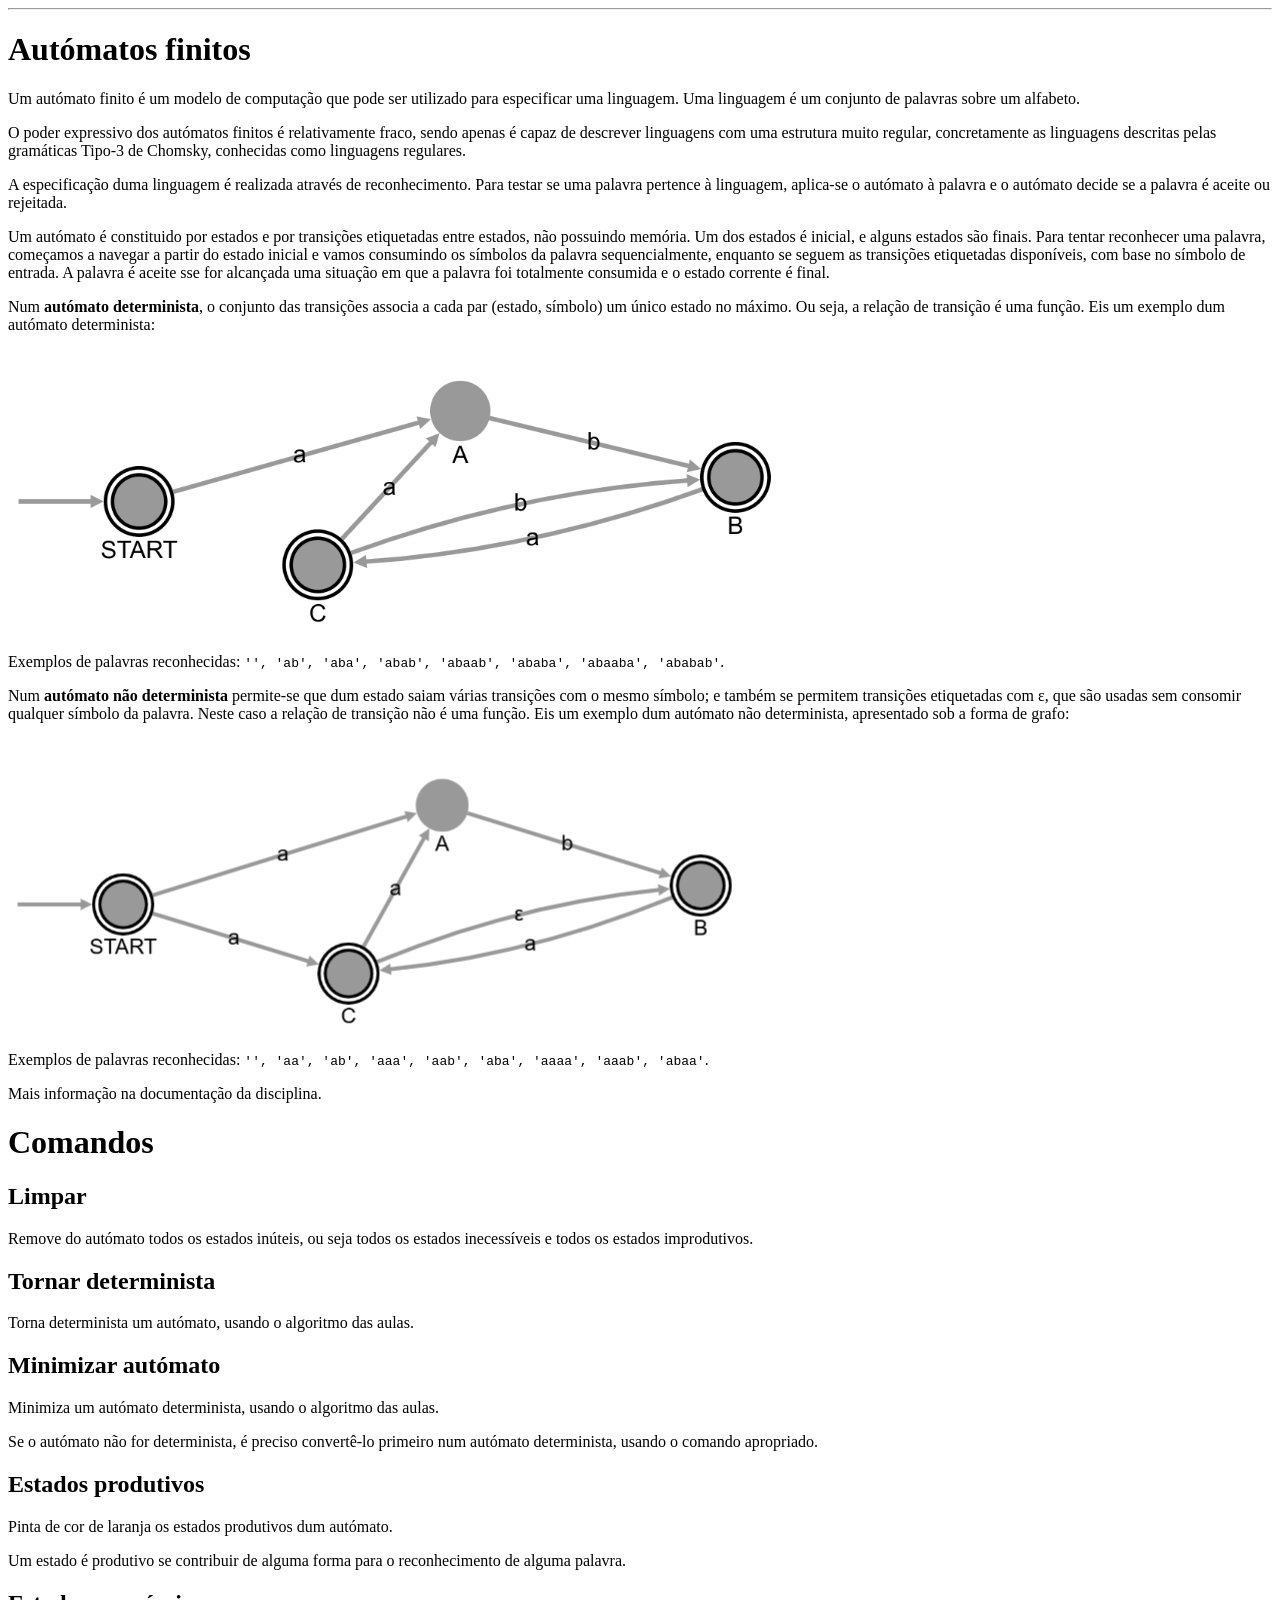
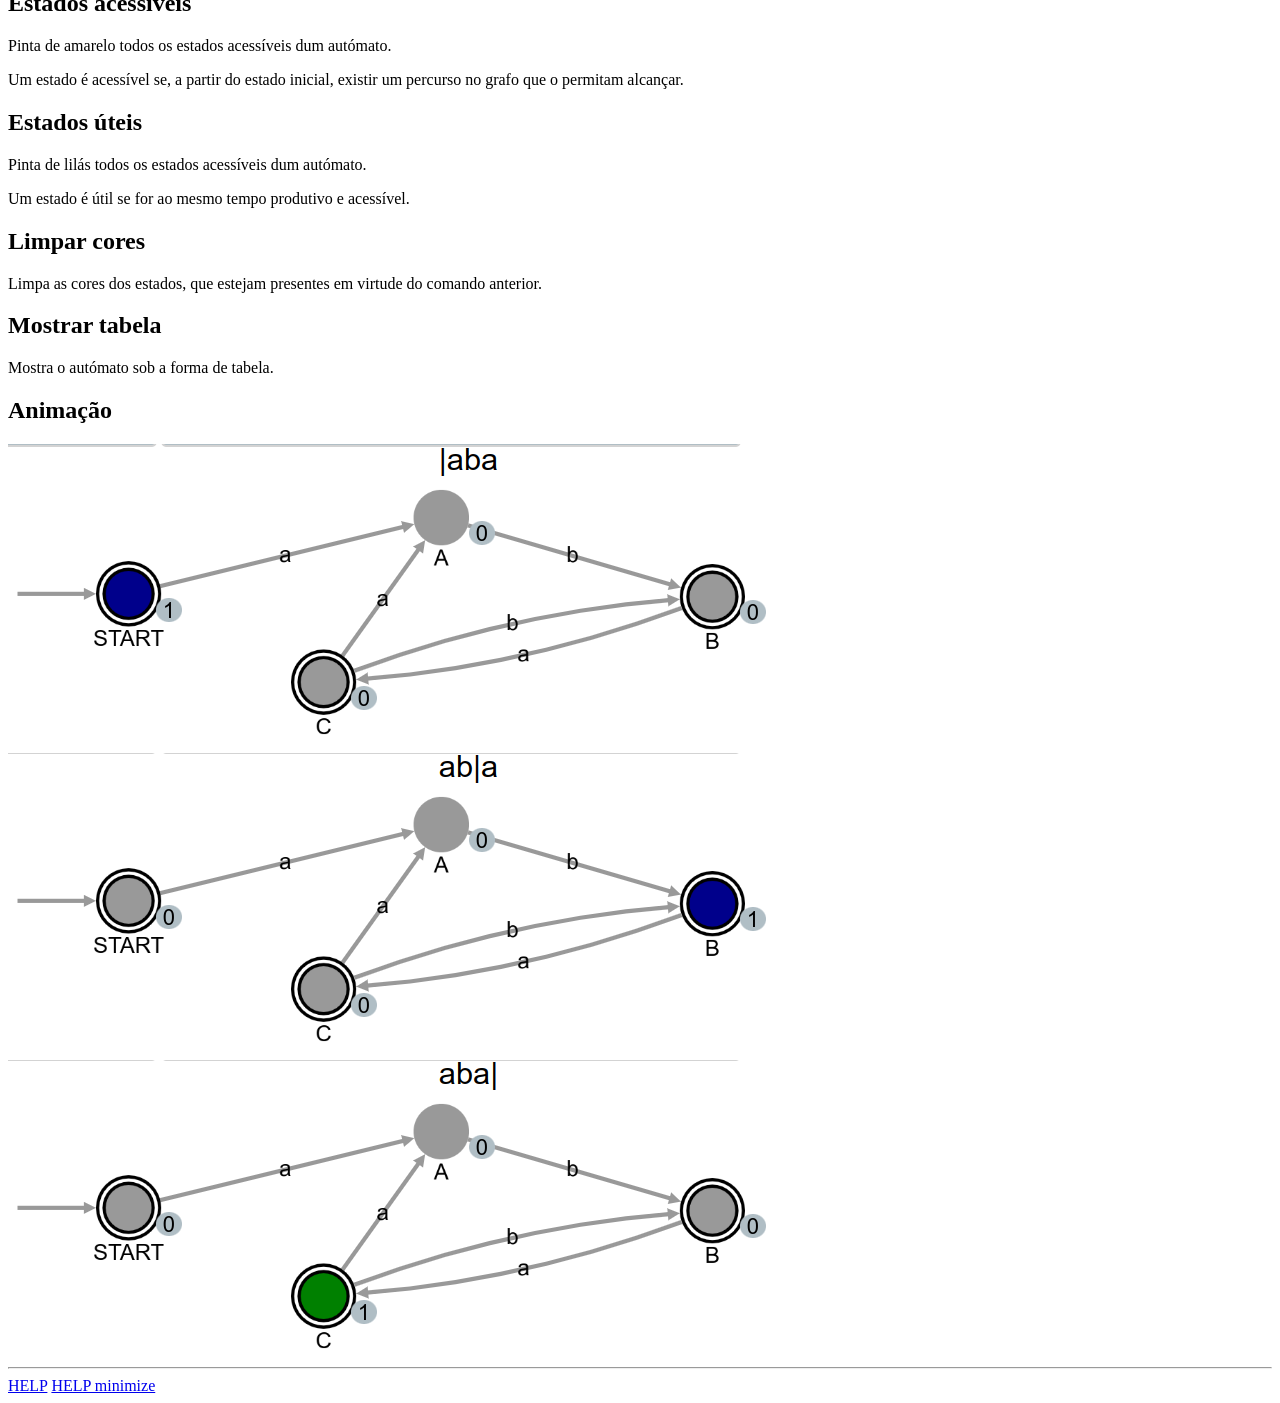
<file: OFLAT/OFLAT/html_pages/cfg_pt.html>
<head><meta charset="UTF-8"></head>
<body text="#000000" bgcolor="#FFFFFF" link="#0000EE" vlink="#551A8B" alink="#FF0000">

<HR><h1>Autómatos finitos</h1>


<p> Um autómato finito é um modelo de computação que pode ser utilizado para especificar uma linguagem. Uma linguagem é um conjunto de palavras sobre um alfabeto.

<p> O poder expressivo dos autómatos finitos é relativamente fraco, sendo apenas é capaz de descrever linguagens com uma estrutura muito regular, concretamente as linguagens descritas pelas gramáticas Tipo-3 de Chomsky, conhecidas como linguagens regulares.

<p>A especificação duma linguagem é realizada através de reconhecimento. Para testar se uma palavra pertence à linguagem, aplica-se o autómato à palavra e o autómato decide se a palavra é aceite ou rejeitada.

<p>Um autómato é constituido por estados e por transições etiquetadas entre estados, não possuindo memória. Um dos estados é inicial, e alguns estados são finais. Para tentar reconhecer uma palavra, começamos a navegar a partir do estado inicial e vamos consumindo os símbolos da palavra sequencialmente, enquanto se seguem as transições etiquetadas disponíveis, com base no símbolo de entrada. A palavra é aceite sse for alcançada uma situação em que a palavra foi totalmente consumida e o estado corrente é final.

<p>Num <b>autómato determinista</b>, o conjunto das transições associa a cada par (estado, símbolo) um único estado no máximo. Ou seja, a relação de transição é uma função. Eis um exemplo dum autómato determinista:

<p><img src="images/fa1.png"></img>

<p>Exemplos de palavras reconhecidas: <tt>'', 'ab', 'aba', 'abab', 'abaab', 'ababa', 'abaaba', 'ababab'</tt>.

<p>Num <b>autómato não determinista</b> permite-se que dum estado saiam várias transições com o mesmo símbolo; e também se permitem transições etiquetadas com ε, que são usadas sem consomir qualquer símbolo da palavra. Neste caso a relação de transição não é uma função. Eis um exemplo dum autómato não determinista, apresentado sob a forma de grafo:

<p><img src="images/fa3.png"></img>

<p>Exemplos de palavras reconhecidas: <tt>'', 'aa', 'ab', 'aaa', 'aab', 'aba', 'aaaa', 'aaab', 'abaa'</tt>.

<p>Mais informação na documentação da disciplina.





<h1>Comandos</h1>


<A NAME="Clean">
<h2>Limpar</h2>

Remove do autómato todos os estados inúteis, ou seja todos os estados inecessíveis e todos os estados improdutivos.




<h2>Tornar determinista</h2>

Torna determinista um autómato, usando o algoritmo das aulas.


<A NAME="Minimize">
<h2>Minimizar autómato</h2>

Minimiza um autómato determinista, usando o algoritmo das aulas.

<p> Se o autómato não for determinista, é preciso convertê-lo primeiro num autómato determinista, usando o comando apropriado.





<A NAME="Productive">
<h2>Estados produtivos</h2>

Pinta de cor de laranja os estados produtivos dum autómato.

<p>Um estado é produtivo se contribuir de alguma forma para o reconhecimento de alguma palavra.



<A NAME="Accessible">
<h2>Estados acessíveis</h2>

Pinta de amarelo todos os estados acessíveis dum autómato.

<p>Um estado é acessível se, a partir do estado inicial, existir um percurso no grafo que o permitam alcançar.


<A NAME="Usefull">
<h2>Estados úteis</h2>

Pinta de lilás todos os estados acessíveis dum autómato.

<p>Um estado é útil se for ao mesmo tempo produtivo e acessível.



<A NAME="CleanColors">
<h2>Limpar cores</h2>

Limpa as cores dos estados, que estejam presentes em virtude do comando anterior.



<A NAME="Clean">
<h2>Mostrar tabela</h2>

Mostra o autómato sob a forma de tabela.



<A NAME="Animation">
<h2>Animação</h2>


<p><img src="images/fa_a1.png"></img>
<p><img src="images/fa_a2.png"></img>
<p><img src="images/fa_a3.png"></img>

<HR>




<a href="https://ctp.fct.unl.pt/OFLAT/help/fa_pt.html">HELP</a>
<a href="https://ctp.fct.unl.pt/OFLAT/help/fa_pt.html#Minimize">HELP minimize</a>
</file>
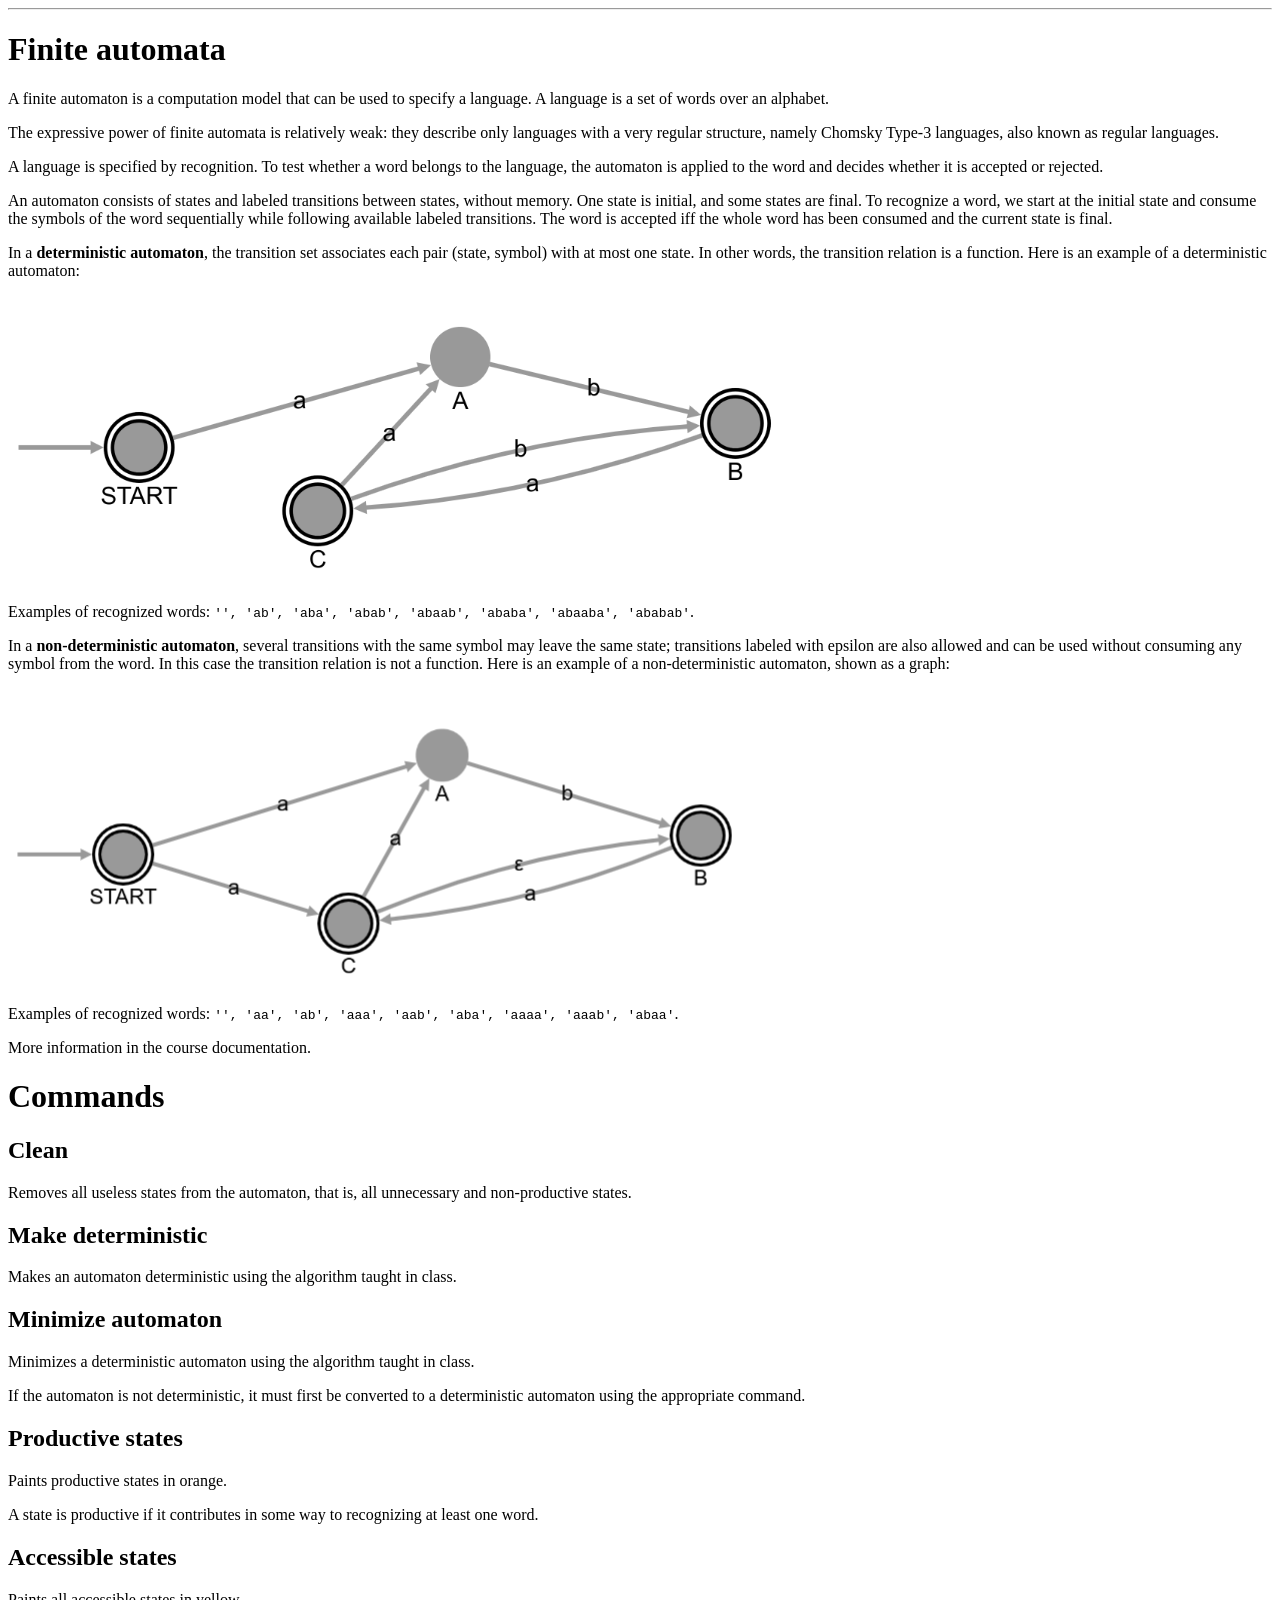
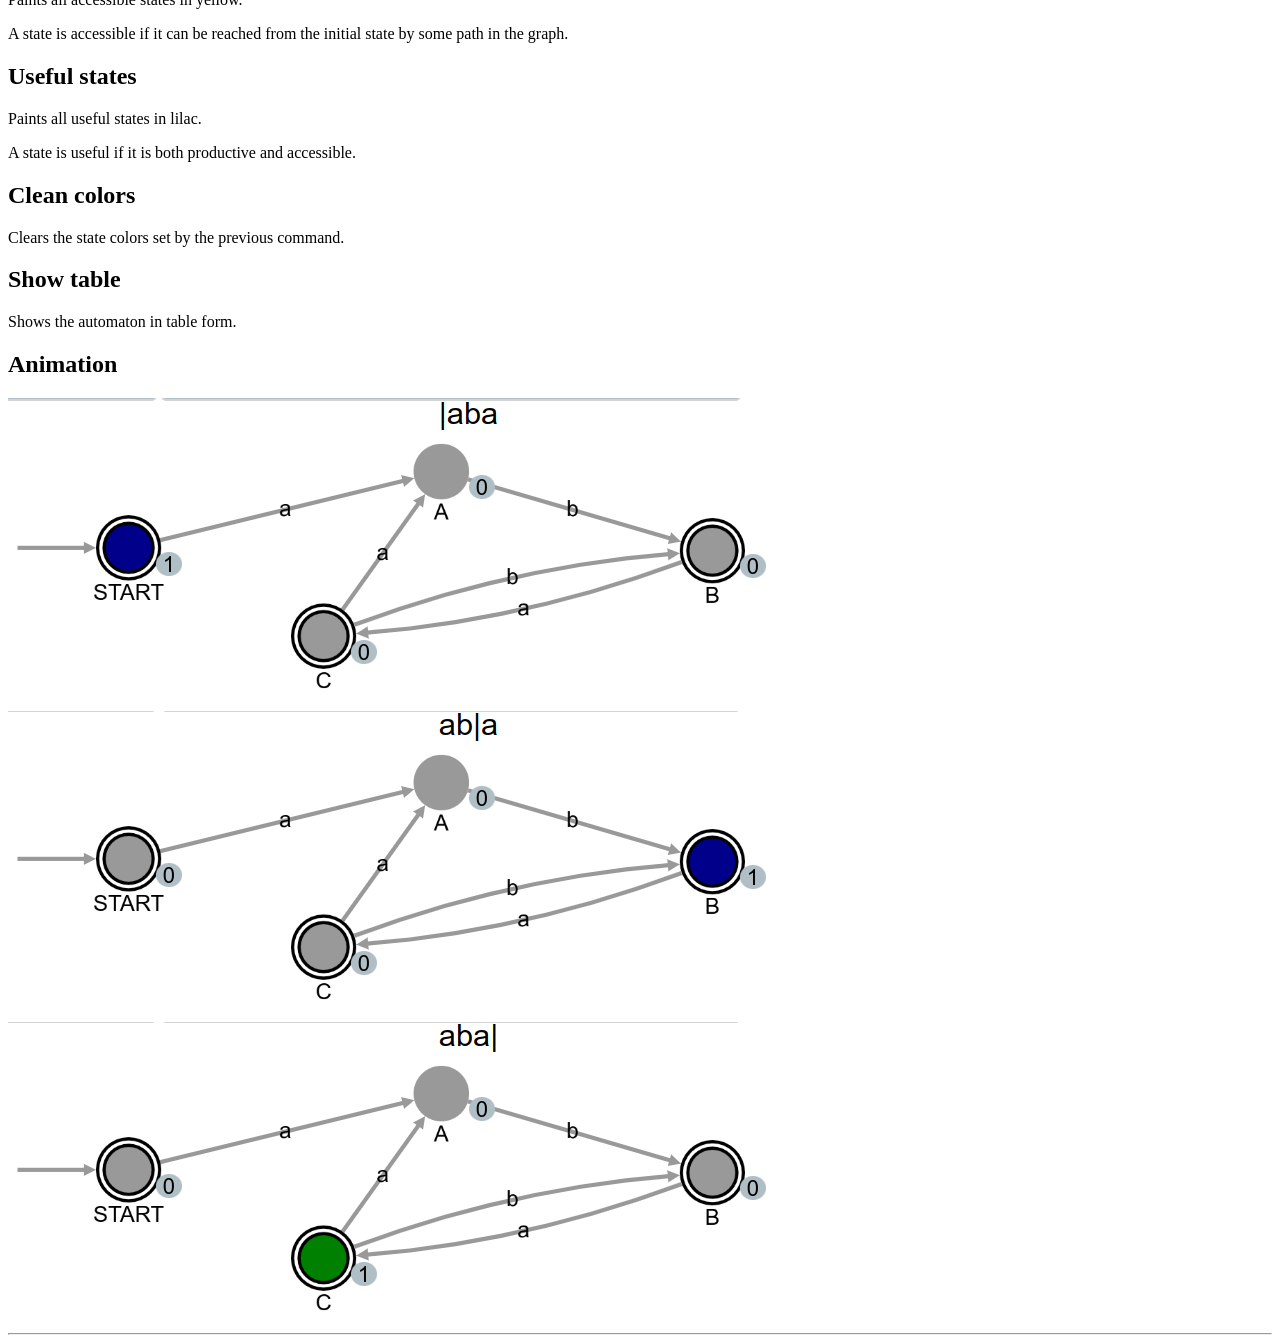
<file: OFLAT/OFLAT/html_pages/fa_en.html>
<!DOCTYPE html>
<html>
<head><meta charset="UTF-8"></head>
<body text="#000000" bgcolor="#FFFFFF" link="#0000EE" vlink="#551A8B" alink="#FF0000">

<HR><h1>Finite automata</h1>

<p>A finite automaton is a computation model that can be used to specify a language. A language is a set of words over an alphabet.

<p>The expressive power of finite automata is relatively weak: they describe only languages with a very regular structure, namely Chomsky Type-3 languages, also known as regular languages.

<p>A language is specified by recognition. To test whether a word belongs to the language, the automaton is applied to the word and decides whether it is accepted or rejected.

<p>An automaton consists of states and labeled transitions between states, without memory. One state is initial, and some states are final. To recognize a word, we start at the initial state and consume the symbols of the word sequentially while following available labeled transitions. The word is accepted iff the whole word has been consumed and the current state is final.

<p>In a <b>deterministic automaton</b>, the transition set associates each pair (state, symbol) with at most one state. In other words, the transition relation is a function. Here is an example of a deterministic automaton:

<p><img src="images/fa1.png"></img>

<p>Examples of recognized words: <tt>'', 'ab', 'aba', 'abab', 'abaab', 'ababa', 'abaaba', 'ababab'</tt>.

<p>In a <b>non-deterministic automaton</b>, several transitions with the same symbol may leave the same state; transitions labeled with epsilon are also allowed and can be used without consuming any symbol from the word. In this case the transition relation is not a function. Here is an example of a non-deterministic automaton, shown as a graph:

<p><img src="images/fa3.png"></img>

<p>Examples of recognized words: <tt>'', 'aa', 'ab', 'aaa', 'aab', 'aba', 'aaaa', 'aaab', 'abaa'</tt>.

<p>More information in the course documentation.

<h1>Commands</h1>

<A NAME="Clean">
<h2>Clean</h2>
Removes all useless states from the automaton, that is, all unnecessary and non-productive states.

<A NAME="Deterministic">
<h2>Make deterministic</h2>
Makes an automaton deterministic using the algorithm taught in class.

<A NAME="Minimize">
<h2>Minimize automaton</h2>
Minimizes a deterministic automaton using the algorithm taught in class.

<p>If the automaton is not deterministic, it must first be converted to a deterministic automaton using the appropriate command.

<A NAME="Productive">
<h2>Productive states</h2>
Paints productive states in orange.

<p>A state is productive if it contributes in some way to recognizing at least one word.

<A NAME="Accessible">
<h2>Accessible states</h2>
Paints all accessible states in yellow.

<p>A state is accessible if it can be reached from the initial state by some path in the graph.

<A NAME="Usefull">
<h2>Useful states</h2>
Paints all useful states in lilac.

<p>A state is useful if it is both productive and accessible.

<A NAME="CleanColors">
<h2>Clean colors</h2>
Clears the state colors set by the previous command.

<A NAME="ShowTable">
<h2>Show table</h2>
Shows the automaton in table form.

<A NAME="Animation">
<h2>Animation</h2>

<p><img src="images/fa_a1.png"></img>
<p><img src="images/fa_a2.png"></img>
<p><img src="images/fa_a3.png"></img>

<HR>

</body>
</html>
</file>
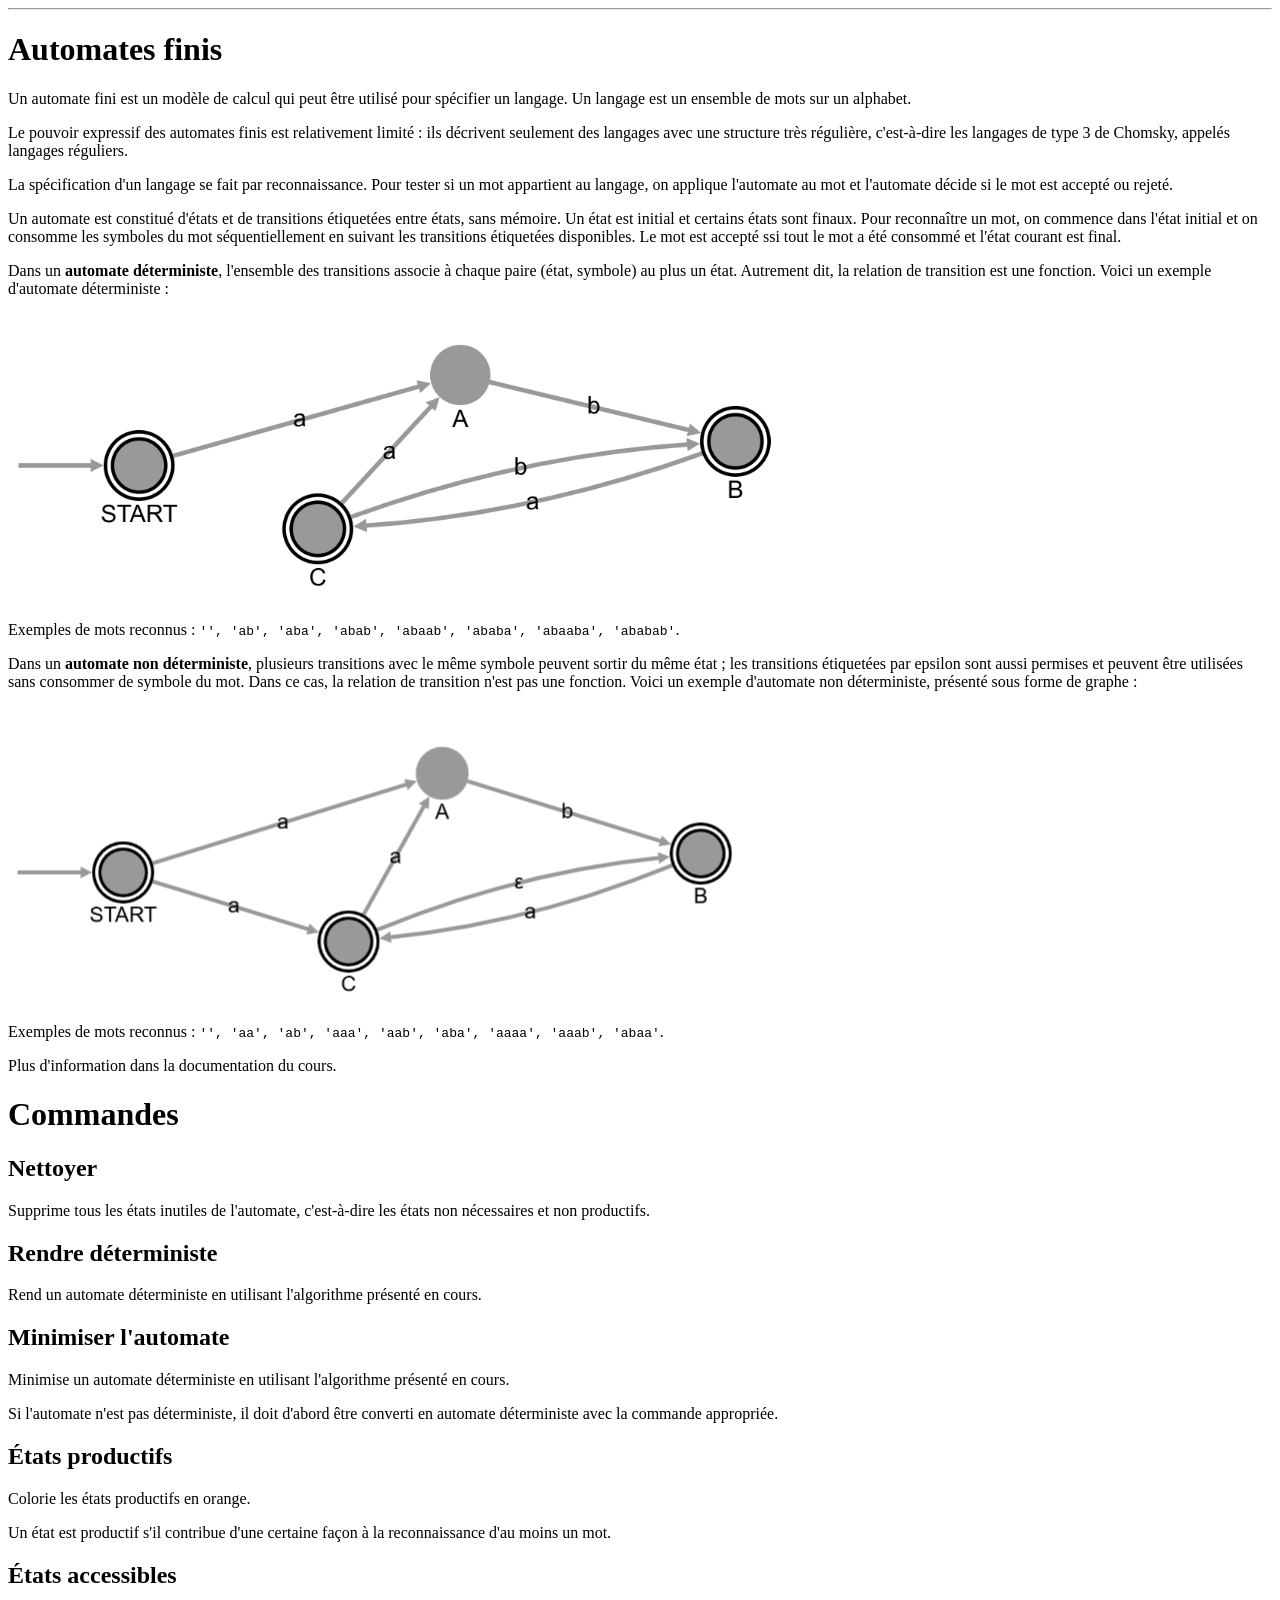
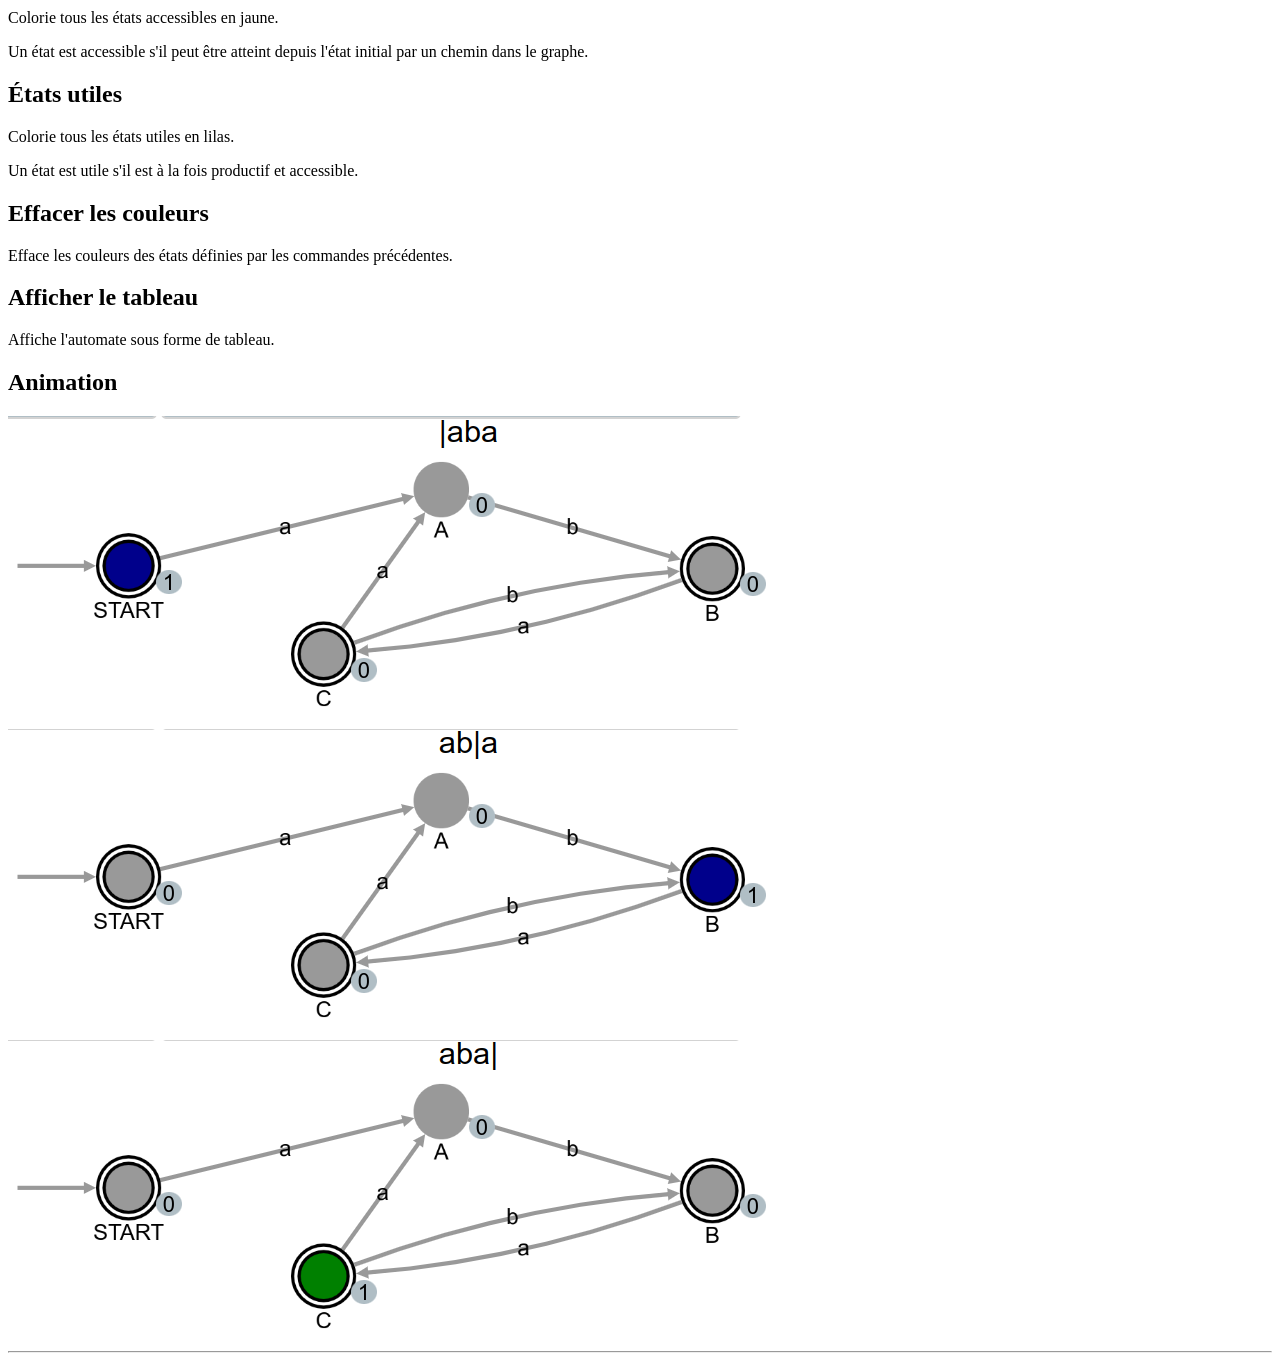
<file: OFLAT/OFLAT/html_pages/fa_fr.html>
<!DOCTYPE html>
<html>
<head><meta charset="UTF-8"></head>
<body text="#000000" bgcolor="#FFFFFF" link="#0000EE" vlink="#551A8B" alink="#FF0000">

<HR><h1>Automates finis</h1>

<p>Un automate fini est un modèle de calcul qui peut être utilisé pour spécifier un langage. Un langage est un ensemble de mots sur un alphabet.

<p>Le pouvoir expressif des automates finis est relativement limité : ils décrivent seulement des langages avec une structure très régulière, c'est-à-dire les langages de type 3 de Chomsky, appelés langages réguliers.

<p>La spécification d'un langage se fait par reconnaissance. Pour tester si un mot appartient au langage, on applique l'automate au mot et l'automate décide si le mot est accepté ou rejeté.

<p>Un automate est constitué d'états et de transitions étiquetées entre états, sans mémoire. Un état est initial et certains états sont finaux. Pour reconnaître un mot, on commence dans l'état initial et on consomme les symboles du mot séquentiellement en suivant les transitions étiquetées disponibles. Le mot est accepté ssi tout le mot a été consommé et l'état courant est final.

<p>Dans un <b>automate déterministe</b>, l'ensemble des transitions associe à chaque paire (état, symbole) au plus un état. Autrement dit, la relation de transition est une fonction. Voici un exemple d'automate déterministe :

<p><img src="images/fa1.png"></img>

<p>Exemples de mots reconnus : <tt>'', 'ab', 'aba', 'abab', 'abaab', 'ababa', 'abaaba', 'ababab'</tt>.

<p>Dans un <b>automate non déterministe</b>, plusieurs transitions avec le même symbole peuvent sortir du même état ; les transitions étiquetées par epsilon sont aussi permises et peuvent être utilisées sans consommer de symbole du mot. Dans ce cas, la relation de transition n'est pas une fonction. Voici un exemple d'automate non déterministe, présenté sous forme de graphe :

<p><img src="images/fa3.png"></img>

<p>Exemples de mots reconnus : <tt>'', 'aa', 'ab', 'aaa', 'aab', 'aba', 'aaaa', 'aaab', 'abaa'</tt>.

<p>Plus d'information dans la documentation du cours.

<h1>Commandes</h1>

<A NAME="Clean">
<h2>Nettoyer</h2>
Supprime tous les états inutiles de l'automate, c'est-à-dire les états non nécessaires et non productifs.

<A NAME="Deterministic">
<h2>Rendre déterministe</h2>
Rend un automate déterministe en utilisant l'algorithme présenté en cours.

<A NAME="Minimize">
<h2>Minimiser l'automate</h2>
Minimise un automate déterministe en utilisant l'algorithme présenté en cours.

<p>Si l'automate n'est pas déterministe, il doit d'abord être converti en automate déterministe avec la commande appropriée.

<A NAME="Productive">
<h2>États productifs</h2>
Colorie les états productifs en orange.

<p>Un état est productif s'il contribue d'une certaine façon à la reconnaissance d'au moins un mot.

<A NAME="Accessible">
<h2>États accessibles</h2>
Colorie tous les états accessibles en jaune.

<p>Un état est accessible s'il peut être atteint depuis l'état initial par un chemin dans le graphe.

<A NAME="Usefull">
<h2>États utiles</h2>
Colorie tous les états utiles en lilas.

<p>Un état est utile s'il est à la fois productif et accessible.

<A NAME="CleanColors">
<h2>Effacer les couleurs</h2>
Efface les couleurs des états définies par les commandes précédentes.

<A NAME="ShowTable">
<h2>Afficher le tableau</h2>
Affiche l'automate sous forme de tableau.

<A NAME="Animation">
<h2>Animation</h2>

<p><img src="images/fa_a1.png"></img>
<p><img src="images/fa_a2.png"></img>
<p><img src="images/fa_a3.png"></img>

<HR>

</body>
</html>
</file>
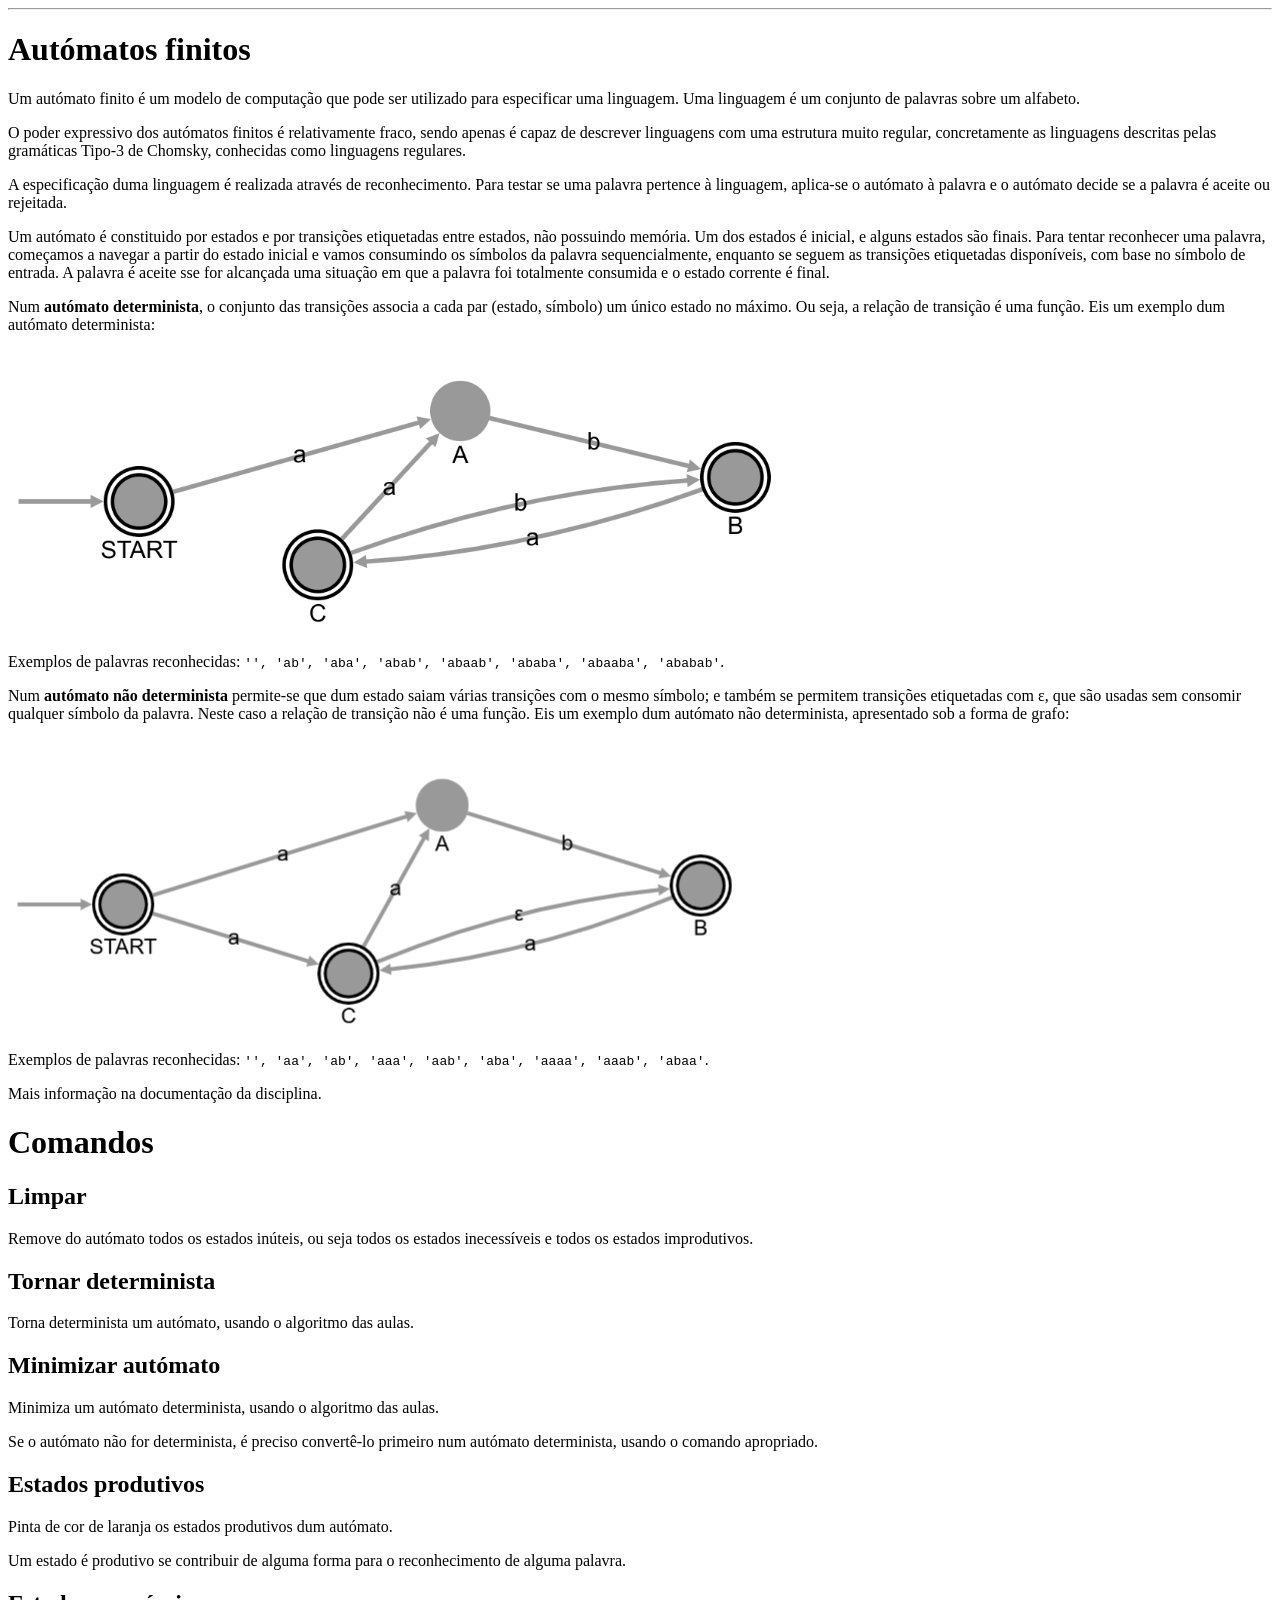
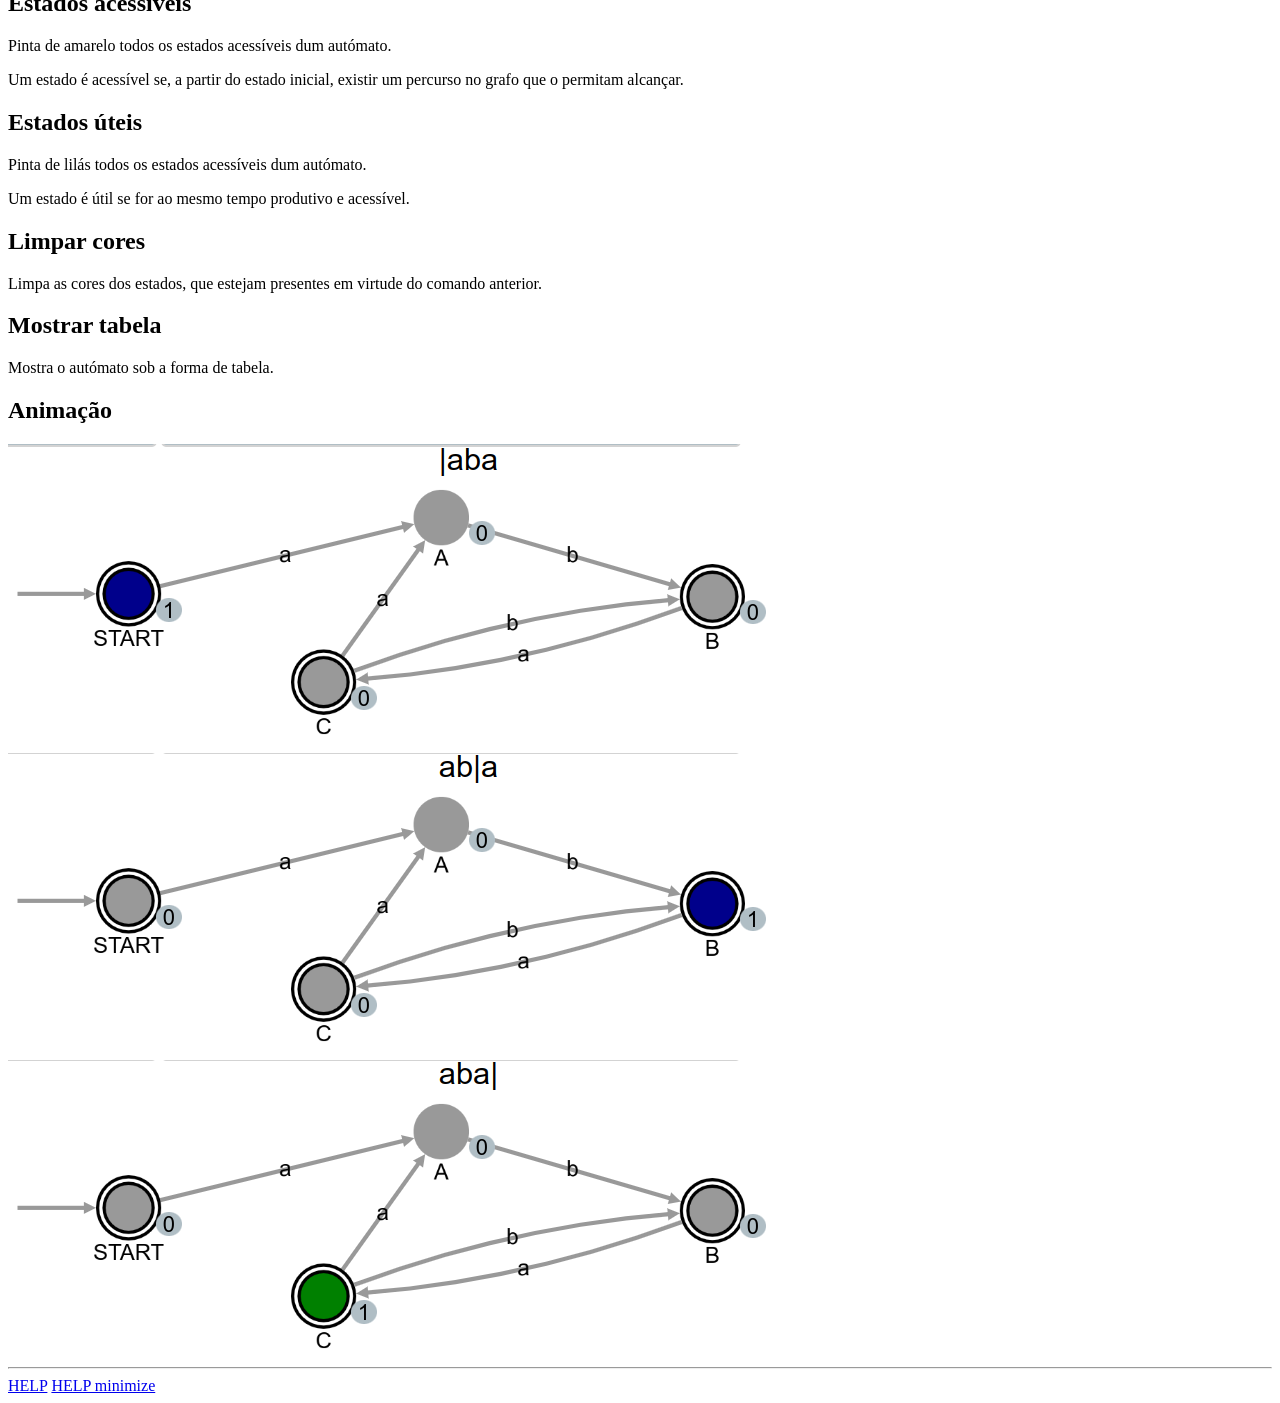
<file: OFLAT/OFLAT/html_pages/fa_pt.html>
<head><meta charset="UTF-8"></head>
<body text="#000000" bgcolor="#FFFFFF" link="#0000EE" vlink="#551A8B" alink="#FF0000">

<HR><h1>Autómatos finitos</h1>


<p> Um autómato finito é um modelo de computação que pode ser utilizado para especificar uma linguagem. Uma linguagem é um conjunto de palavras sobre um alfabeto.

<p> O poder expressivo dos autómatos finitos é relativamente fraco, sendo apenas é capaz de descrever linguagens com uma estrutura muito regular, concretamente as linguagens descritas pelas gramáticas Tipo-3 de Chomsky, conhecidas como linguagens regulares.

<p>A especificação duma linguagem é realizada através de reconhecimento. Para testar se uma palavra pertence à linguagem, aplica-se o autómato à palavra e o autómato decide se a palavra é aceite ou rejeitada.

<p>Um autómato é constituido por estados e por transições etiquetadas entre estados, não possuindo memória. Um dos estados é inicial, e alguns estados são finais. Para tentar reconhecer uma palavra, começamos a navegar a partir do estado inicial e vamos consumindo os símbolos da palavra sequencialmente, enquanto se seguem as transições etiquetadas disponíveis, com base no símbolo de entrada. A palavra é aceite sse for alcançada uma situação em que a palavra foi totalmente consumida e o estado corrente é final.

<p>Num <b>autómato determinista</b>, o conjunto das transições associa a cada par (estado, símbolo) um único estado no máximo. Ou seja, a relação de transição é uma função. Eis um exemplo dum autómato determinista:

<p><img src="images/fa1.png"></img>

<p>Exemplos de palavras reconhecidas: <tt>'', 'ab', 'aba', 'abab', 'abaab', 'ababa', 'abaaba', 'ababab'</tt>.

<p>Num <b>autómato não determinista</b> permite-se que dum estado saiam várias transições com o mesmo símbolo; e também se permitem transições etiquetadas com ε, que são usadas sem consomir qualquer símbolo da palavra. Neste caso a relação de transição não é uma função. Eis um exemplo dum autómato não determinista, apresentado sob a forma de grafo:

<p><img src="images/fa3.png"></img>

<p>Exemplos de palavras reconhecidas: <tt>'', 'aa', 'ab', 'aaa', 'aab', 'aba', 'aaaa', 'aaab', 'abaa'</tt>.

<p>Mais informação na documentação da disciplina.





<h1>Comandos</h1>


<A NAME="Clean">
<h2>Limpar</h2>

Remove do autómato todos os estados inúteis, ou seja todos os estados inecessíveis e todos os estados improdutivos.



<A NAME="Deterministic">
<h2>Tornar determinista</h2>

Torna determinista um autómato, usando o algoritmo das aulas.


<A NAME="Minimize">
<h2>Minimizar autómato</h2>

Minimiza um autómato determinista, usando o algoritmo das aulas.

<p> Se o autómato não for determinista, é preciso convertê-lo primeiro num autómato determinista, usando o comando apropriado.





<A NAME="Productive">
<h2>Estados produtivos</h2>

Pinta de cor de laranja os estados produtivos dum autómato.

<p>Um estado é produtivo se contribuir de alguma forma para o reconhecimento de alguma palavra.



<A NAME="Accessible">
<h2>Estados acessíveis</h2>

Pinta de amarelo todos os estados acessíveis dum autómato.

<p>Um estado é acessível se, a partir do estado inicial, existir um percurso no grafo que o permitam alcançar.


<A NAME="Usefull">
<h2>Estados úteis</h2>

Pinta de lilás todos os estados acessíveis dum autómato.

<p>Um estado é útil se for ao mesmo tempo produtivo e acessível.



<A NAME="CleanColors">
<h2>Limpar cores</h2>

Limpa as cores dos estados, que estejam presentes em virtude do comando anterior.



<A NAME="Clean">
<h2>Mostrar tabela</h2>

Mostra o autómato sob a forma de tabela.



<A NAME="Animation">
<h2>Animação</h2>


<p><img src="images/fa_a1.png"></img>
<p><img src="images/fa_a2.png"></img>
<p><img src="images/fa_a3.png"></img>

<HR>




<a href="https://ctp.fct.unl.pt/OFLAT/help/fa_pt.html">HELP</a>
<a href="https://ctp.fct.unl.pt/OFLAT/help/fa_pt.html#Minimize">HELP minimize</a>
</file>
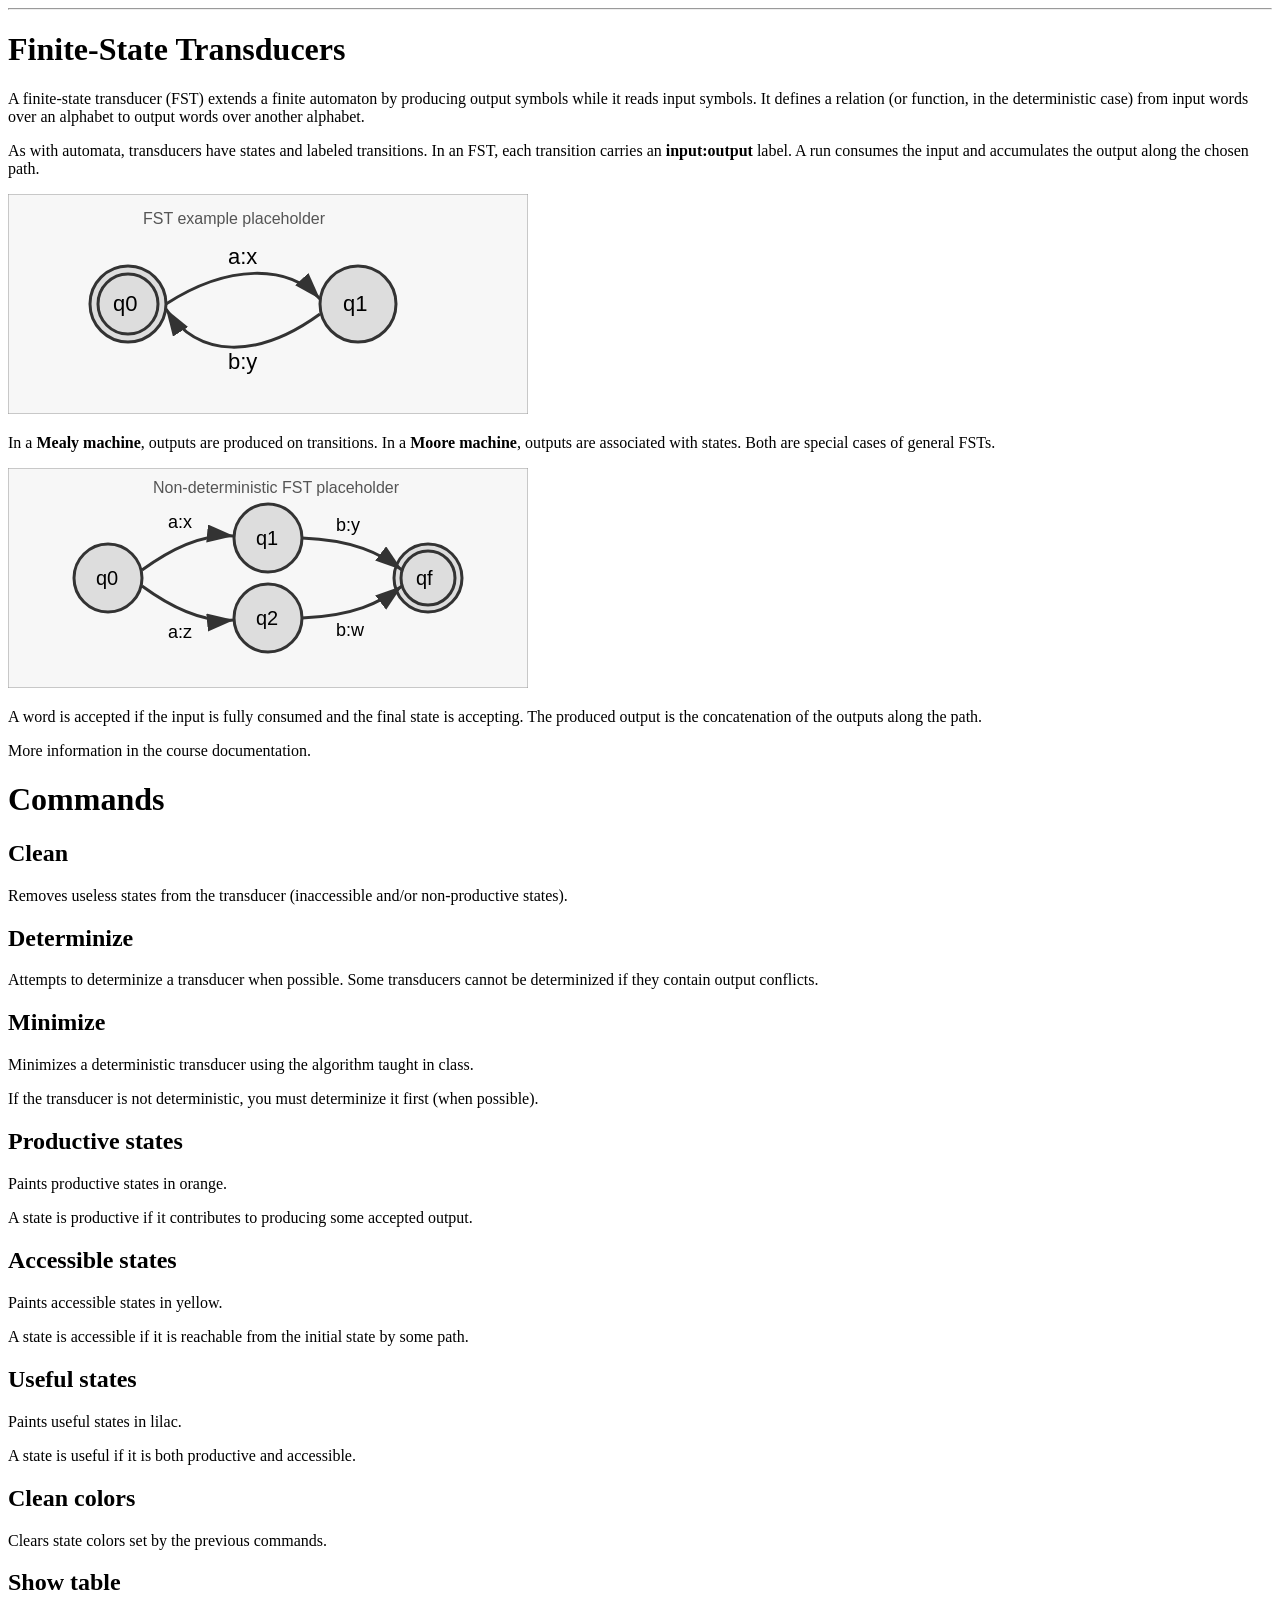
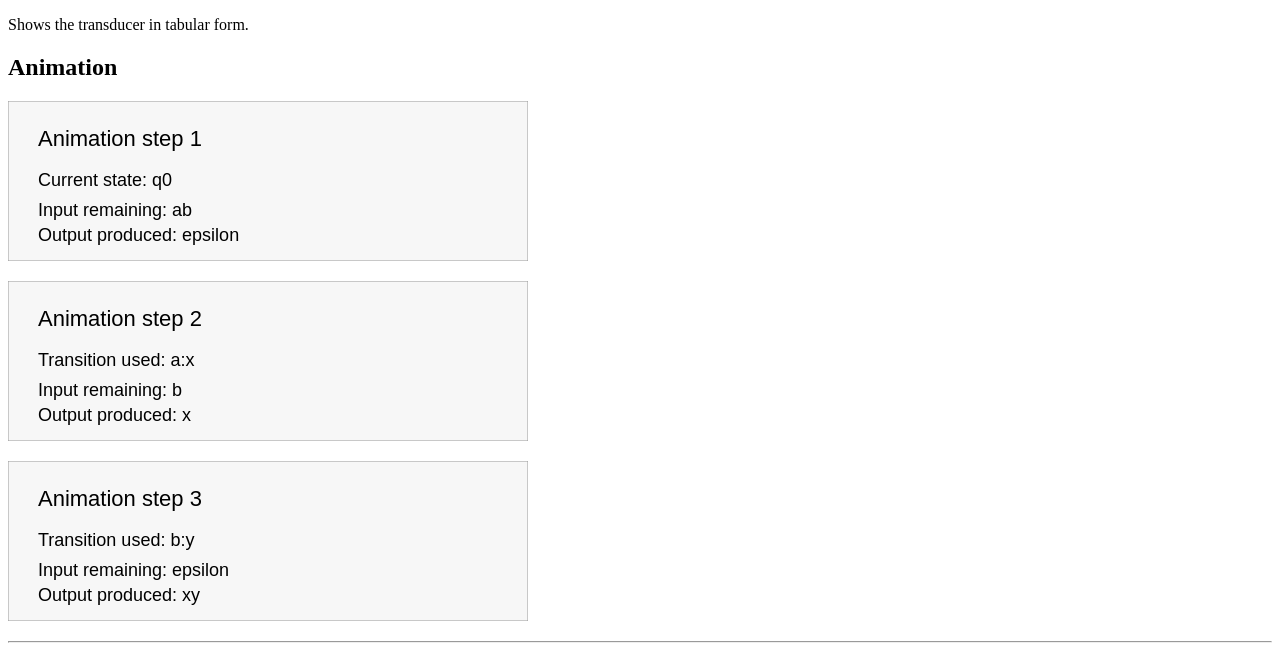
<file: OFLAT/OFLAT/html_pages/fst_en.html>
<!DOCTYPE html>
<html>
<head><meta charset="UTF-8"></head>
<body text="#000000" bgcolor="#FFFFFF" link="#0000EE" vlink="#551A8B" alink="#FF0000">

<HR><h1>Finite-State Transducers</h1>

<p> A finite-state transducer (FST) extends a finite automaton by producing output symbols while it reads input symbols.
It defines a relation (or function, in the deterministic case) from input words over an alphabet to output words over another alphabet.

<p> As with automata, transducers have states and labeled transitions. In an FST, each transition carries an <b>input:output</b> label.
A run consumes the input and accumulates the output along the chosen path.

<p><img src="images/fst1.svg"></img>

<p> In a <b>Mealy machine</b>, outputs are produced on transitions. In a <b>Moore machine</b>, outputs are associated with states.
Both are special cases of general FSTs.

<p><img src="images/fst3.svg"></img>

<p> A word is accepted if the input is fully consumed and the final state is accepting. The produced output is the concatenation of
the outputs along the path.

<p>More information in the course documentation.

<h1>Commands</h1>

<A NAME="Clean">
<h2>Clean</h2>
Removes useless states from the transducer (inaccessible and/or non-productive states).

<A NAME="Deterministic">
<h2>Determinize</h2>
Attempts to determinize a transducer when possible. Some transducers cannot be determinized if they contain output conflicts.

<A NAME="Minimize">
<h2>Minimize</h2>
Minimizes a deterministic transducer using the algorithm taught in class.

<p>If the transducer is not deterministic, you must determinize it first (when possible).

<A NAME="Productive">
<h2>Productive states</h2>
Paints productive states in orange.

<p>A state is productive if it contributes to producing some accepted output.

<A NAME="Accessible">
<h2>Accessible states</h2>
Paints accessible states in yellow.

<p>A state is accessible if it is reachable from the initial state by some path.

<A NAME="Usefull">
<h2>Useful states</h2>
Paints useful states in lilac.

<p>A state is useful if it is both productive and accessible.

<A NAME="CleanColors">
<h2>Clean colors</h2>
Clears state colors set by the previous commands.

<A NAME="ShowTable">
<h2>Show table</h2>
Shows the transducer in tabular form.

<A NAME="Animation">
<h2>Animation</h2>

<p><img src="images/fst_a1.svg"></img>
<p><img src="images/fst_a2.svg"></img>
<p><img src="images/fst_a3.svg"></img>

<HR>

</body>
</html>
</file>
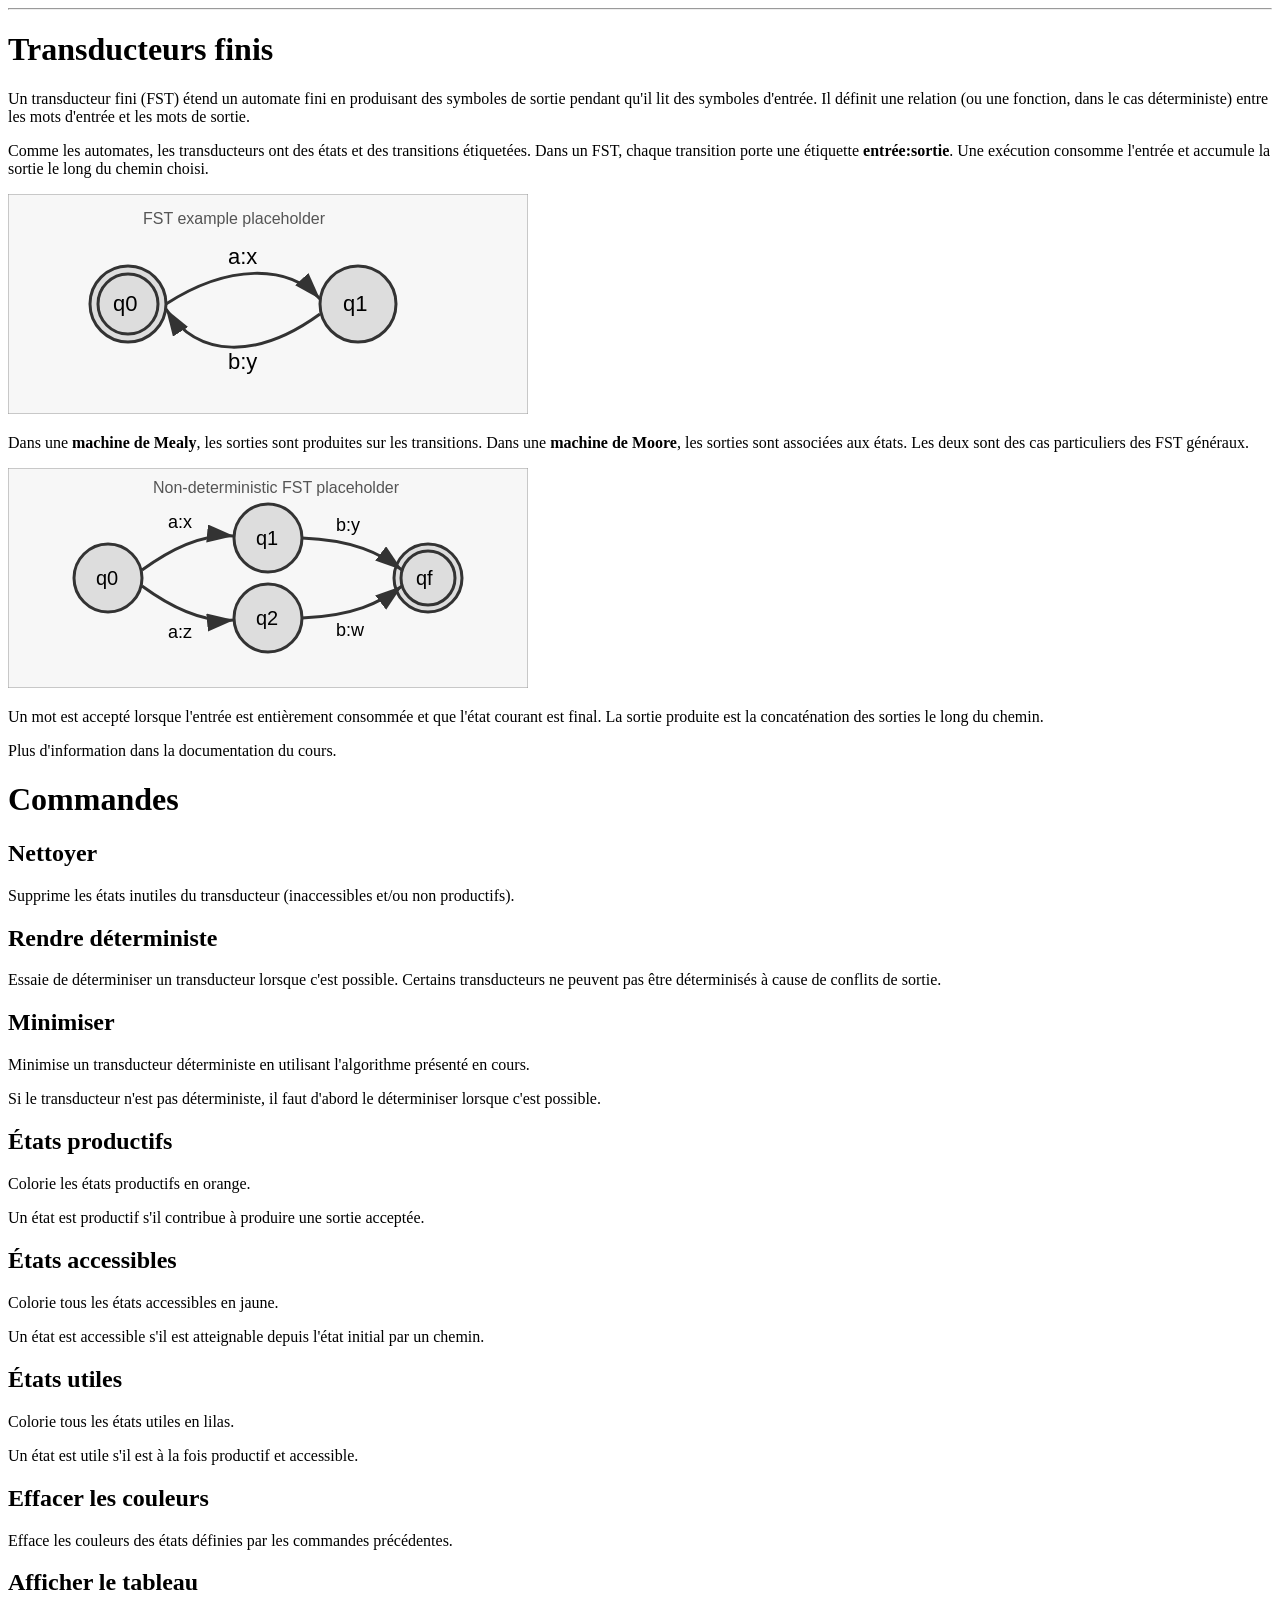
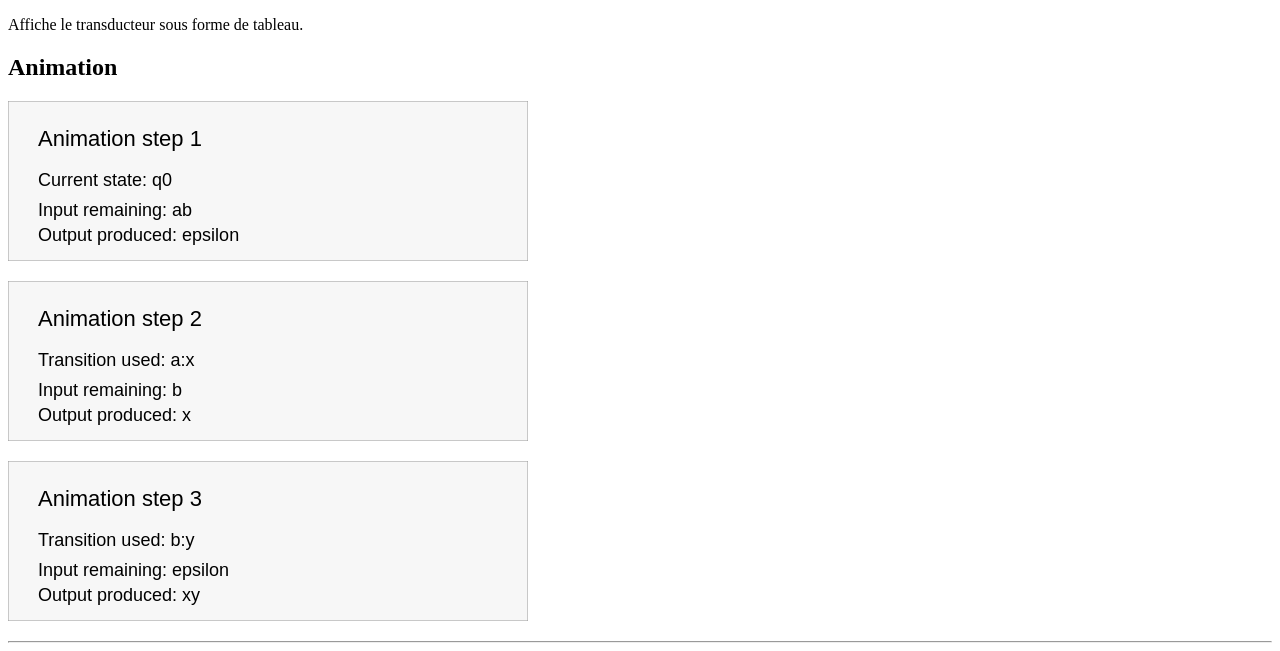
<file: OFLAT/OFLAT/html_pages/fst_fr.html>
<!DOCTYPE html>
<html>
<head><meta charset="UTF-8"></head>
<body text="#000000" bgcolor="#FFFFFF" link="#0000EE" vlink="#551A8B" alink="#FF0000">

<HR><h1>Transducteurs finis</h1>

<p>Un transducteur fini (FST) étend un automate fini en produisant des symboles de sortie pendant qu'il lit des symboles d'entrée.
Il définit une relation (ou une fonction, dans le cas déterministe) entre les mots d'entrée et les mots de sortie.

<p>Comme les automates, les transducteurs ont des états et des transitions étiquetées. Dans un FST, chaque transition porte une étiquette <b>entrée:sortie</b>.
Une exécution consomme l'entrée et accumule la sortie le long du chemin choisi.

<p><img src="images/fst1.svg"></img>

<p>Dans une <b>machine de Mealy</b>, les sorties sont produites sur les transitions. Dans une <b>machine de Moore</b>, les sorties sont associées aux états.
Les deux sont des cas particuliers des FST généraux.

<p><img src="images/fst3.svg"></img>

<p>Un mot est accepté lorsque l'entrée est entièrement consommée et que l'état courant est final.
La sortie produite est la concaténation des sorties le long du chemin.

<p>Plus d'information dans la documentation du cours.

<h1>Commandes</h1>

<A NAME="Clean">
<h2>Nettoyer</h2>
Supprime les états inutiles du transducteur (inaccessibles et/ou non productifs).

<A NAME="Deterministic">
<h2>Rendre déterministe</h2>
Essaie de déterminiser un transducteur lorsque c'est possible. Certains transducteurs ne peuvent pas être déterminisés à cause de conflits de sortie.

<A NAME="Minimize">
<h2>Minimiser</h2>
Minimise un transducteur déterministe en utilisant l'algorithme présenté en cours.

<p>Si le transducteur n'est pas déterministe, il faut d'abord le déterminiser lorsque c'est possible.

<A NAME="Productive">
<h2>États productifs</h2>
Colorie les états productifs en orange.

<p>Un état est productif s'il contribue à produire une sortie acceptée.

<A NAME="Accessible">
<h2>États accessibles</h2>
Colorie tous les états accessibles en jaune.

<p>Un état est accessible s'il est atteignable depuis l'état initial par un chemin.

<A NAME="Usefull">
<h2>États utiles</h2>
Colorie tous les états utiles en lilas.

<p>Un état est utile s'il est à la fois productif et accessible.

<A NAME="CleanColors">
<h2>Effacer les couleurs</h2>
Efface les couleurs des états définies par les commandes précédentes.

<A NAME="ShowTable">
<h2>Afficher le tableau</h2>
Affiche le transducteur sous forme de tableau.

<A NAME="Animation">
<h2>Animation</h2>

<p><img src="images/fst_a1.svg"></img>
<p><img src="images/fst_a2.svg"></img>
<p><img src="images/fst_a3.svg"></img>

<HR>

</body>
</html>
</file>
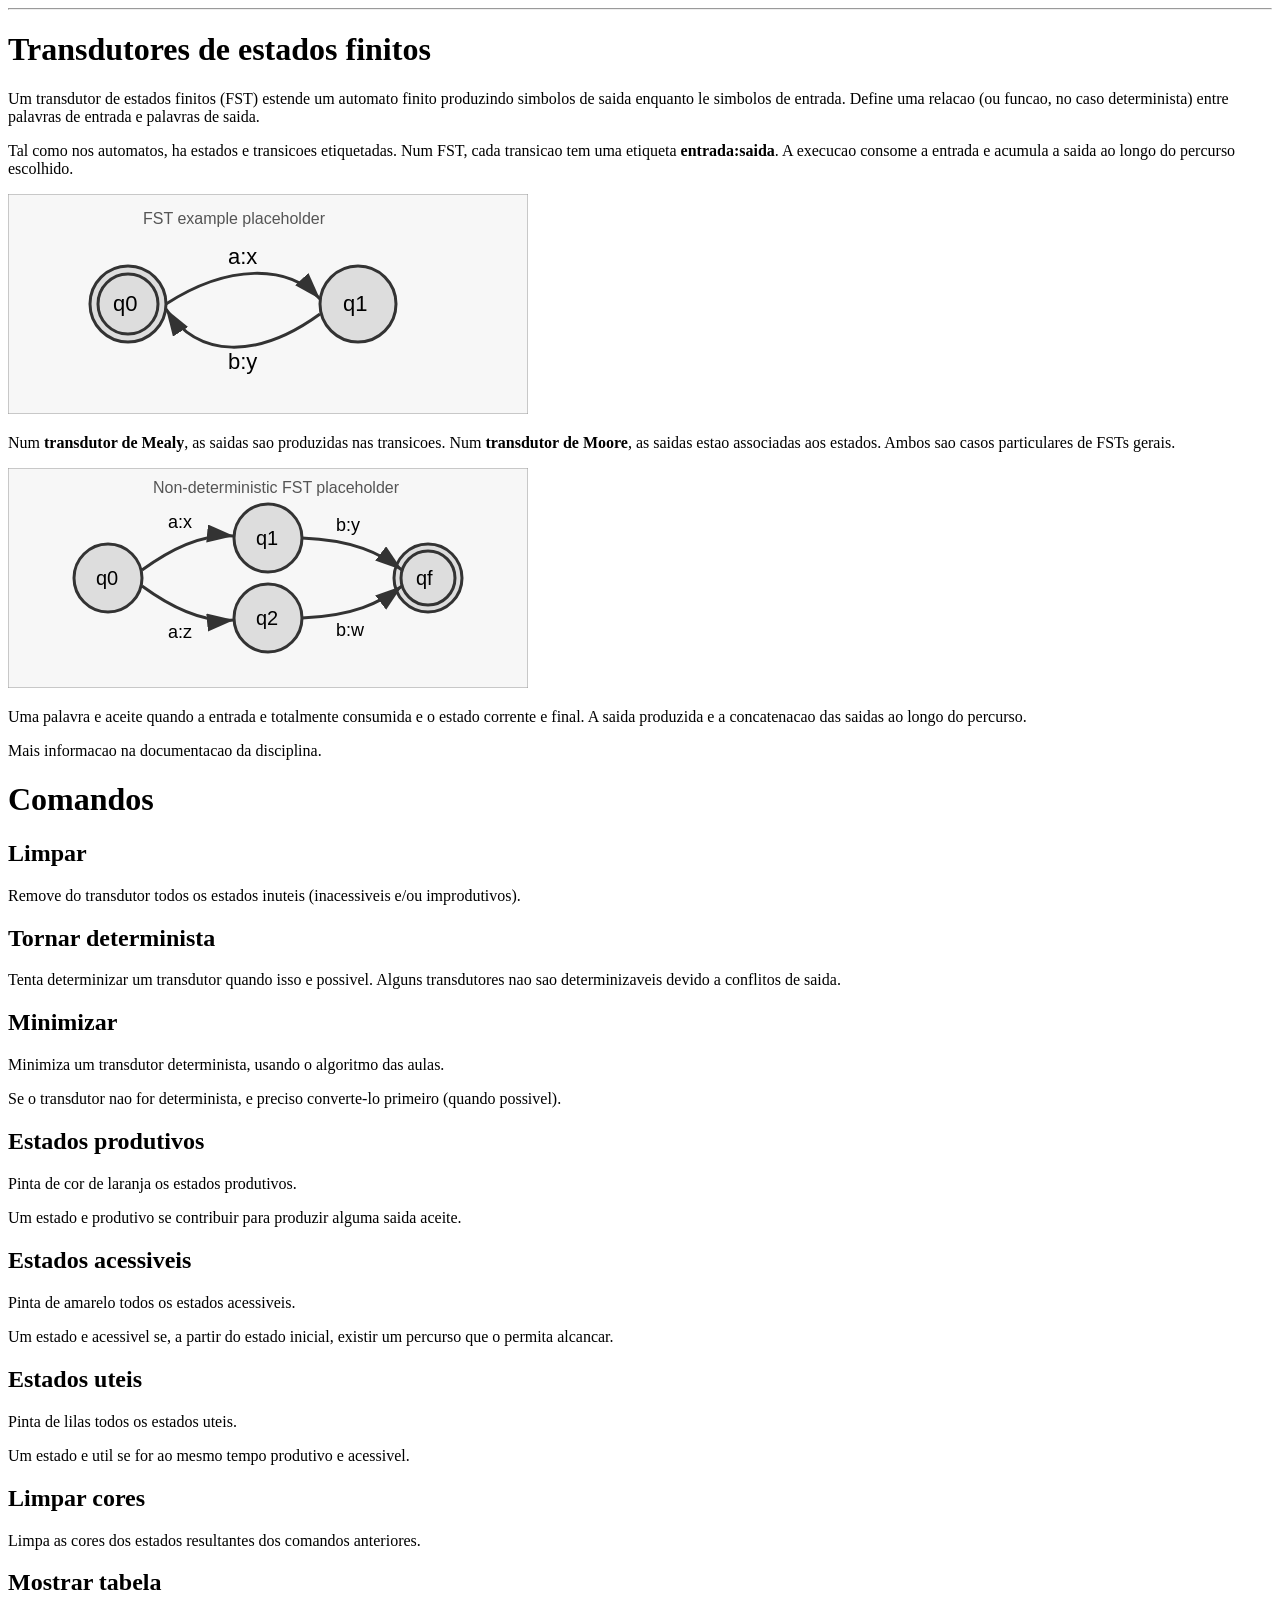
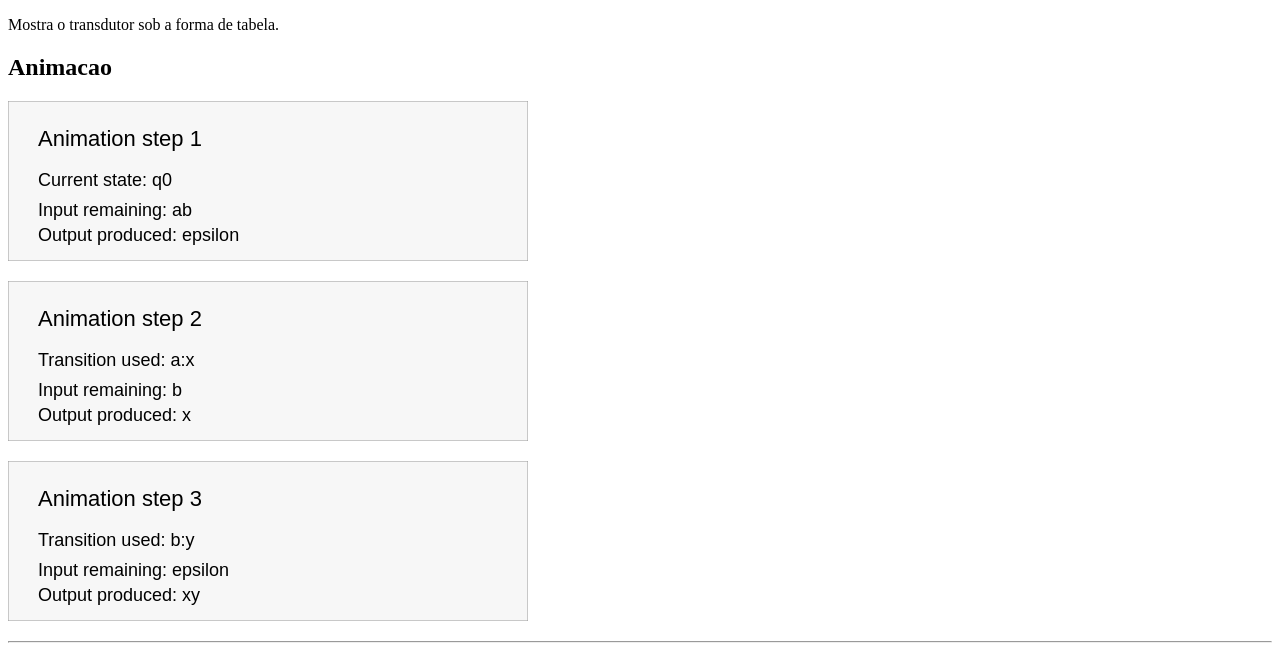
<file: OFLAT/OFLAT/html_pages/fst_pt.html>
<!DOCTYPE html>
<html>
<head><meta charset="UTF-8"></head>
<body text="#000000" bgcolor="#FFFFFF" link="#0000EE" vlink="#551A8B" alink="#FF0000">

<HR><h1>Transdutores de estados finitos</h1>

<p>Um transdutor de estados finitos (FST) estende um automato finito produzindo simbolos de saida enquanto le simbolos de entrada.
Define uma relacao (ou funcao, no caso determinista) entre palavras de entrada e palavras de saida.

<p>Tal como nos automatos, ha estados e transicoes etiquetadas. Num FST, cada transicao tem uma etiqueta <b>entrada:saida</b>.
A execucao consome a entrada e acumula a saida ao longo do percurso escolhido.

<p><img src="images/fst1.svg"></img>

<p>Num <b>transdutor de Mealy</b>, as saidas sao produzidas nas transicoes. Num <b>transdutor de Moore</b>, as saidas estao associadas aos estados.
Ambos sao casos particulares de FSTs gerais.

<p><img src="images/fst3.svg"></img>

<p>Uma palavra e aceite quando a entrada e totalmente consumida e o estado corrente e final.
A saida produzida e a concatenacao das saidas ao longo do percurso.

<p>Mais informacao na documentacao da disciplina.

<h1>Comandos</h1>

<A NAME="Clean">
<h2>Limpar</h2>
Remove do transdutor todos os estados inuteis (inacessiveis e/ou improdutivos).

<A NAME="Deterministic">
<h2>Tornar determinista</h2>
Tenta determinizar um transdutor quando isso e possivel. Alguns transdutores nao sao determinizaveis devido a conflitos de saida.

<A NAME="Minimize">
<h2>Minimizar</h2>
Minimiza um transdutor determinista, usando o algoritmo das aulas.

<p>Se o transdutor nao for determinista, e preciso converte-lo primeiro (quando possivel).

<A NAME="Productive">
<h2>Estados produtivos</h2>
Pinta de cor de laranja os estados produtivos.

<p>Um estado e produtivo se contribuir para produzir alguma saida aceite.

<A NAME="Accessible">
<h2>Estados acessiveis</h2>
Pinta de amarelo todos os estados acessiveis.

<p>Um estado e acessivel se, a partir do estado inicial, existir um percurso que o permita alcancar.

<A NAME="Usefull">
<h2>Estados uteis</h2>
Pinta de lilas todos os estados uteis.

<p>Um estado e util se for ao mesmo tempo produtivo e acessivel.

<A NAME="CleanColors">
<h2>Limpar cores</h2>
Limpa as cores dos estados resultantes dos comandos anteriores.

<A NAME="ShowTable">
<h2>Mostrar tabela</h2>
Mostra o transdutor sob a forma de tabela.

<A NAME="Animation">
<h2>Animacao</h2>

<p><img src="images/fst_a1.svg"></img>
<p><img src="images/fst_a2.svg"></img>
<p><img src="images/fst_a3.svg"></img>

<HR>

</body>
</html>
</file>
